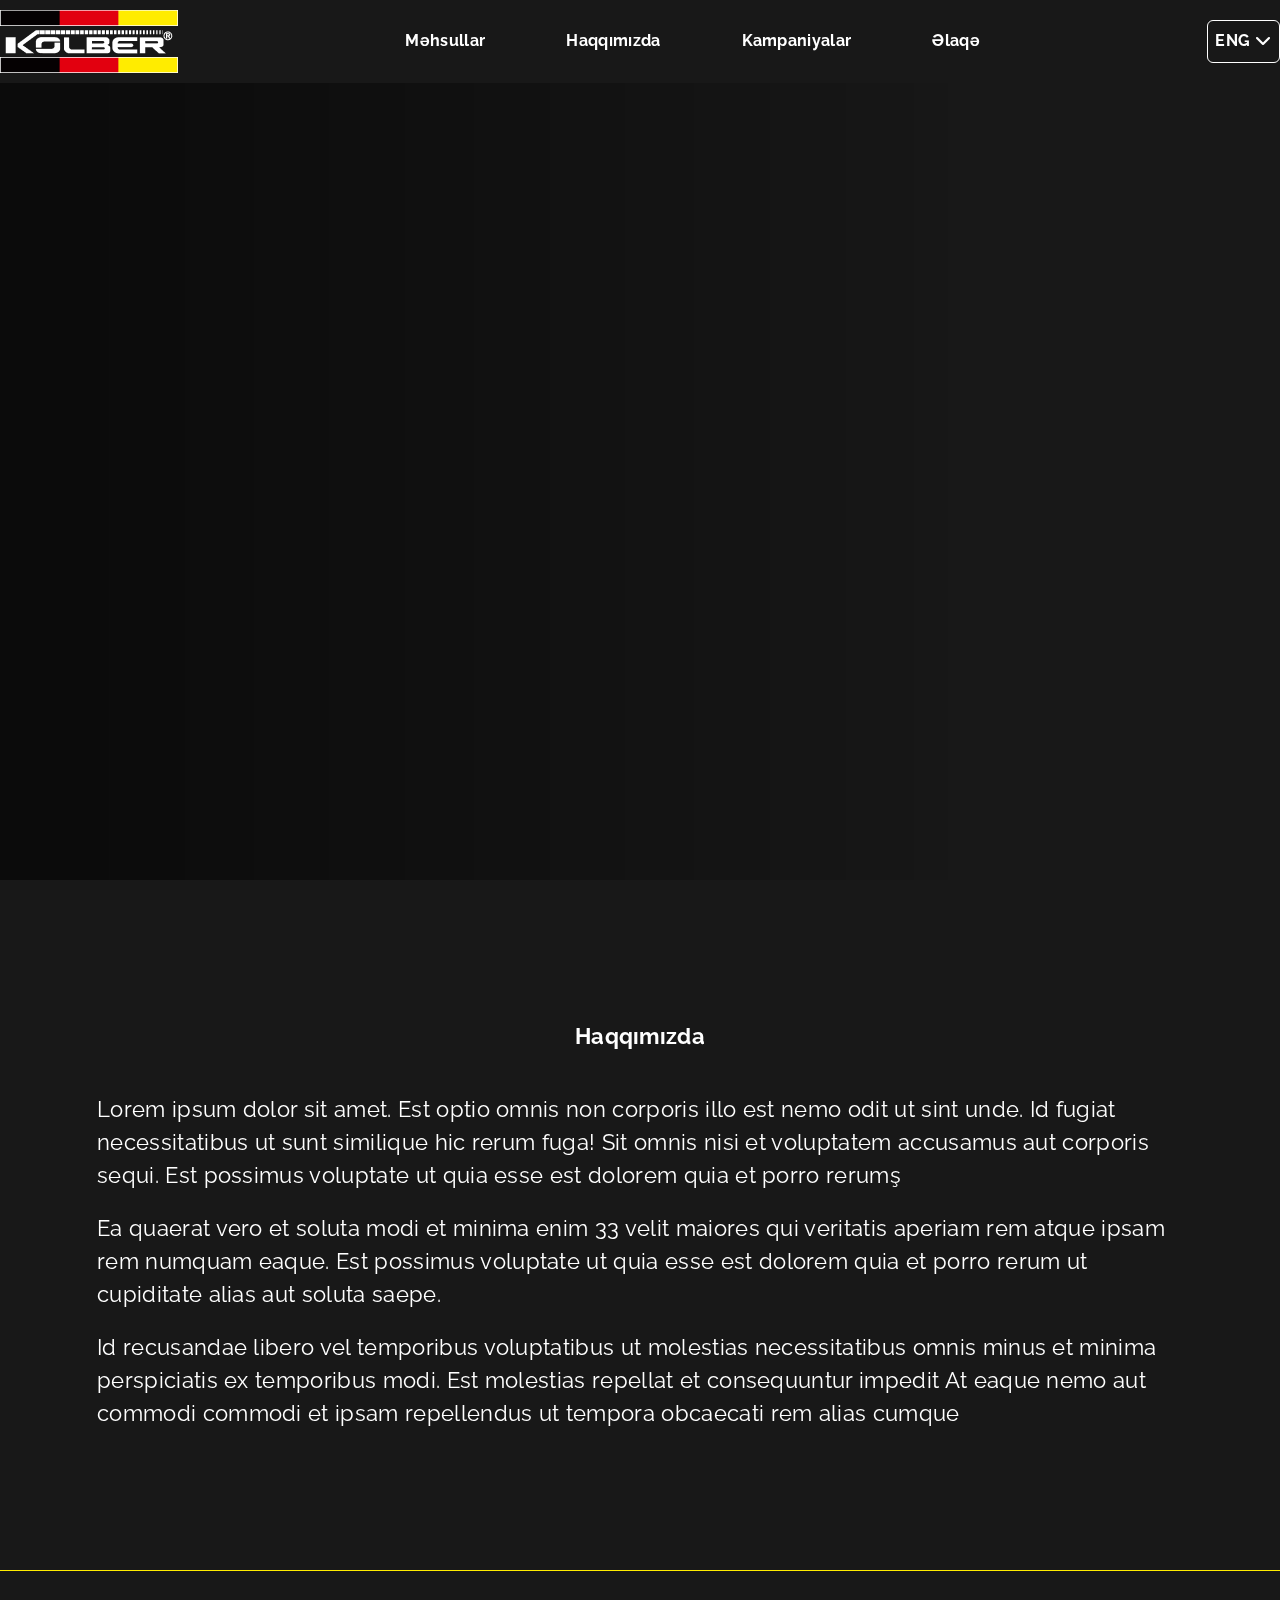
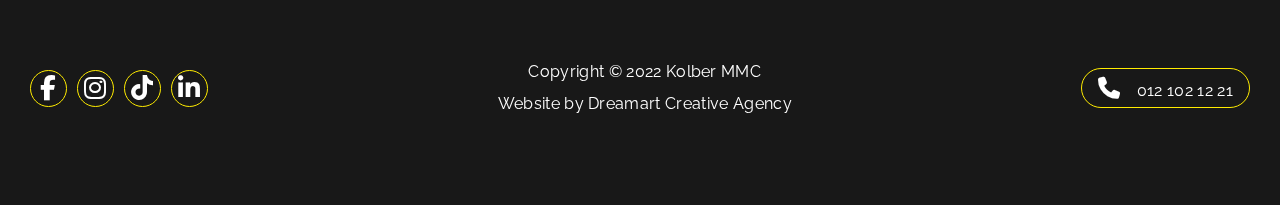
<file: kolber/about.html>
<!DOCTYPE html>
<html lang="az">
  <head>
    <meta charset="UTF-8" />
    <meta http-equiv="X-UA-Compatible" content="IE=edge" />
    <meta name="viewport" content="width=device-width, initial-scale=1.0" />
    <title>Haqqımızda</title>

    <link rel="stylesheet" href="./assets/css/style.css" />
    <link rel="stylesheet" href="./assets/css/general.css" />
    <link rel="stylesheet" href="./assets/css/about.css" />

    <link
      href="https://fonts.googleapis.com/css2?family=Raleway:wght@400;700&display=swap"
      rel="stylesheet"
    />

    <link
      rel="stylesheet"
      href="https://cdnjs.cloudflare.com/ajax/libs/font-awesome/6.3.0/css/all.min.css"
    />
  </head>
  <body>
    <nav>
      <div class="logo">
        <a href="./index.html"
          ><img src="./assets/images/kolber-logo.png" alt="logo"
        /></a>
      </div>
      <div class="navbar__menu">
        <a href="./products.html">Məhsullar</a>
        <a href="./about.html">Haqqımızda</a>
        <a href="./campaigns.html">Kampaniyalar</a>
        <a href="./contact.html">Əlaqə</a>
      </div>
      <div class="language">
        <a href="#">Eng <i class="fa-solid fa-chevron-down"></i></a>
      </div>
    </nav>
    <section class="about__image">
      <div class="about__image-linear"></div>
    </section>

    <section class="about">
      <h3>Haqqımızda</h3>
      <p>
        Lorem ipsum dolor sit amet. Est optio omnis non corporis illo est nemo
        odit ut sint unde. Id fugiat necessitatibus ut sunt similique hic rerum
        fuga! Sit omnis nisi et voluptatem accusamus aut corporis sequi. Est
        possimus voluptate ut quia esse est dolorem quia et porro rerumş
      </p>
      <p>
        Ea quaerat vero et soluta modi et minima enim 33 velit maiores qui
        veritatis aperiam rem atque ipsam rem numquam eaque. Est possimus
        voluptate ut quia esse est dolorem quia et porro rerum ut cupiditate
        alias aut soluta saepe.
      </p>
      <p>
        Id recusandae libero vel temporibus voluptatibus ut molestias
        necessitatibus omnis minus et minima perspiciatis ex temporibus modi.
        Est molestias repellat et consequuntur impedit At eaque nemo aut commodi
        commodi et ipsam repellendus ut tempora obcaecati rem alias cumque
      </p>
    </section>

    <footer>
      <div class="social__networks">
        <a class="social__networks-icon" href="#"
          ><i class="fa-brands fa-facebook-f"></i
        ></a>
        <a class="social__networks-icon" href="#"
          ><i class="fa-brands fa-instagram"></i
        ></a>
        <a class="social__networks-icon" href="#"
          ><i class="fa-brands fa-tiktok"></i
        ></a>
        <a class="social__networks-icon" href="#"
          ><i class="fa-brands fa-linkedin-in"></i
        ></a>
      </div>
      <div class="copyright">
        <span>Copyright &copy; 2022 Kolber MMC </span>
        <span> Website by Dreamart Creative Agency</span>
      </div>
      <div class="phone">
        <a href="#"
          ><i class="fa-solid fa-phone"></i><span>012 102 12 21</span></a
        >
      </div>
    </footer>
  </body>
</html>
</file>
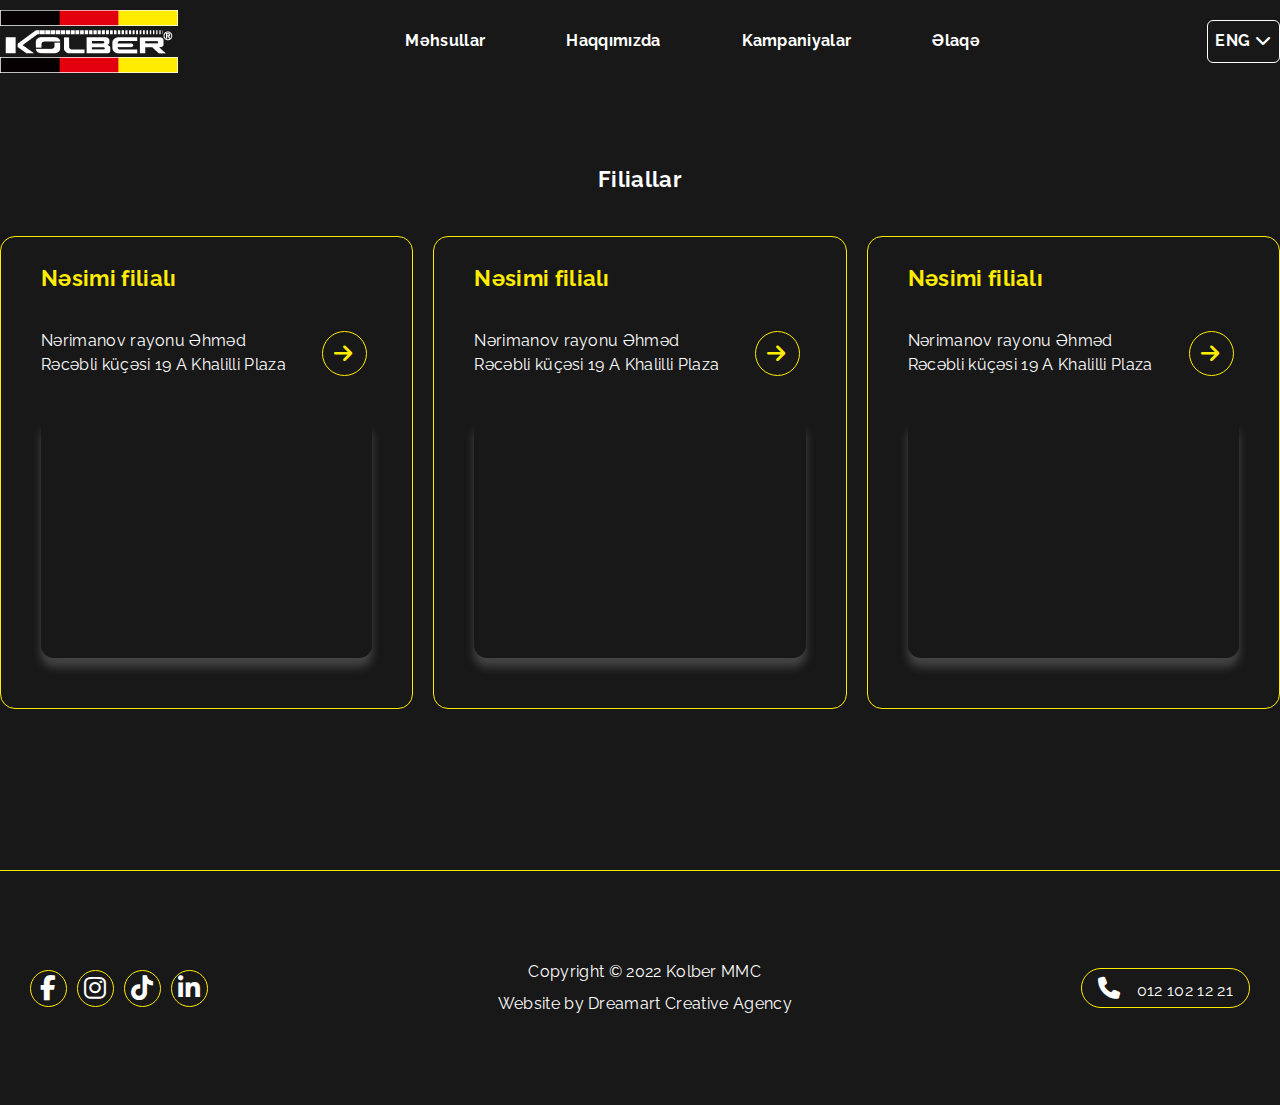
<file: kolber/branches.html>
<!DOCTYPE html>
<html lang="az">
  <head>
    <meta charset="UTF-8" />
    <meta http-equiv="X-UA-Compatible" content="IE=edge" />
    <meta name="viewport" content="width=device-width, initial-scale=1.0" />
    <title>Kolber Filiallar</title>

    <link rel="stylesheet" href="./assets/css/style.css" />
    <link rel="stylesheet" href="./assets/css/general.css" />
    <link rel="stylesheet" href="./assets/css/branches.css" />

    <link
      href="https://fonts.googleapis.com/css2?family=Raleway:wght@400;700&display=swap"
      rel="stylesheet"
    />

    <link
      rel="stylesheet"
      href="https://cdnjs.cloudflare.com/ajax/libs/font-awesome/6.3.0/css/all.min.css"
    />
  </head>
  <body>
    <nav>
      <div class="logo">
        <a href="./index.html"
          ><img src="./assets/images/kolber-logo.png" alt="logo"
        /></a>
      </div>
      <div class="navbar__menu">
        <a href="./products.html">Məhsullar</a>
        <a href="./about.html">Haqqımızda</a>
        <a href="./campaigns.html">Kampaniyalar</a>
        <a href="./contact.html">Əlaqə</a>
      </div>
      <div class="language">
        <a href="#">Eng <i class="fa-solid fa-chevron-down"></i></a>
      </div>
    </nav>

    <section class="branches">
      <h3>Filiallar</h3>
      <div class="branches__location">
        <div class="branches__card">
          <p><strong>Nəsimi filialı</strong></p>
          <div class="branches__card-adress">
            <span
              >Nərimanov rayonu Əhməd <br />
              Rəcəbli küçəsi 19 A Khalilli Plaza</span
            >
            <a href="#"><i class="fa-solid fa-arrow-right"></i></a>
          </div>
          <div class="branches__card-image"></div>
        </div>

        <div class="branches__card">
          <p><strong>Nəsimi filialı</strong></p>
          <div class="branches__card-adress">
            <span
              >Nərimanov rayonu Əhməd <br />
              Rəcəbli küçəsi 19 A Khalilli Plaza</span
            >
            <a href="#"><i class="fa-solid fa-arrow-right"></i></a>
          </div>
          <div class="branches__card-image"></div>
        </div>

        <div class="branches__card">
          <p><strong>Nəsimi filialı</strong></p>
          <div class="branches__card-adress">
            <span
              >Nərimanov rayonu Əhməd <br />
              Rəcəbli küçəsi 19 A Khalilli Plaza</span
            >
            <a href="#"><i class="fa-solid fa-arrow-right"></i></a>
          </div>
          <div class="branches__card-image"></div>
        </div>
      </div>
    </section>

    <footer>
      <div class="social__networks">
        <a class="social__networks-icon" href="#"
          ><i class="fa-brands fa-facebook-f"></i
        ></a>
        <a class="social__networks-icon" href="#"
          ><i class="fa-brands fa-instagram"></i
        ></a>
        <a class="social__networks-icon" href="#"
          ><i class="fa-brands fa-tiktok"></i
        ></a>
        <a class="social__networks-icon" href="#"
          ><i class="fa-brands fa-linkedin-in"></i
        ></a>
      </div>
      <div class="copyright">
        <span>Copyright &copy; 2022 Kolber MMC </span>
        <span> Website by Dreamart Creative Agency</span>
      </div>
      <div class="phone">
        <a href=""
          ><i class="fa-solid fa-phone"></i><span>012 102 12 21</span></a
        >
      </div>
    </footer>
  </body>
</html>
</file>
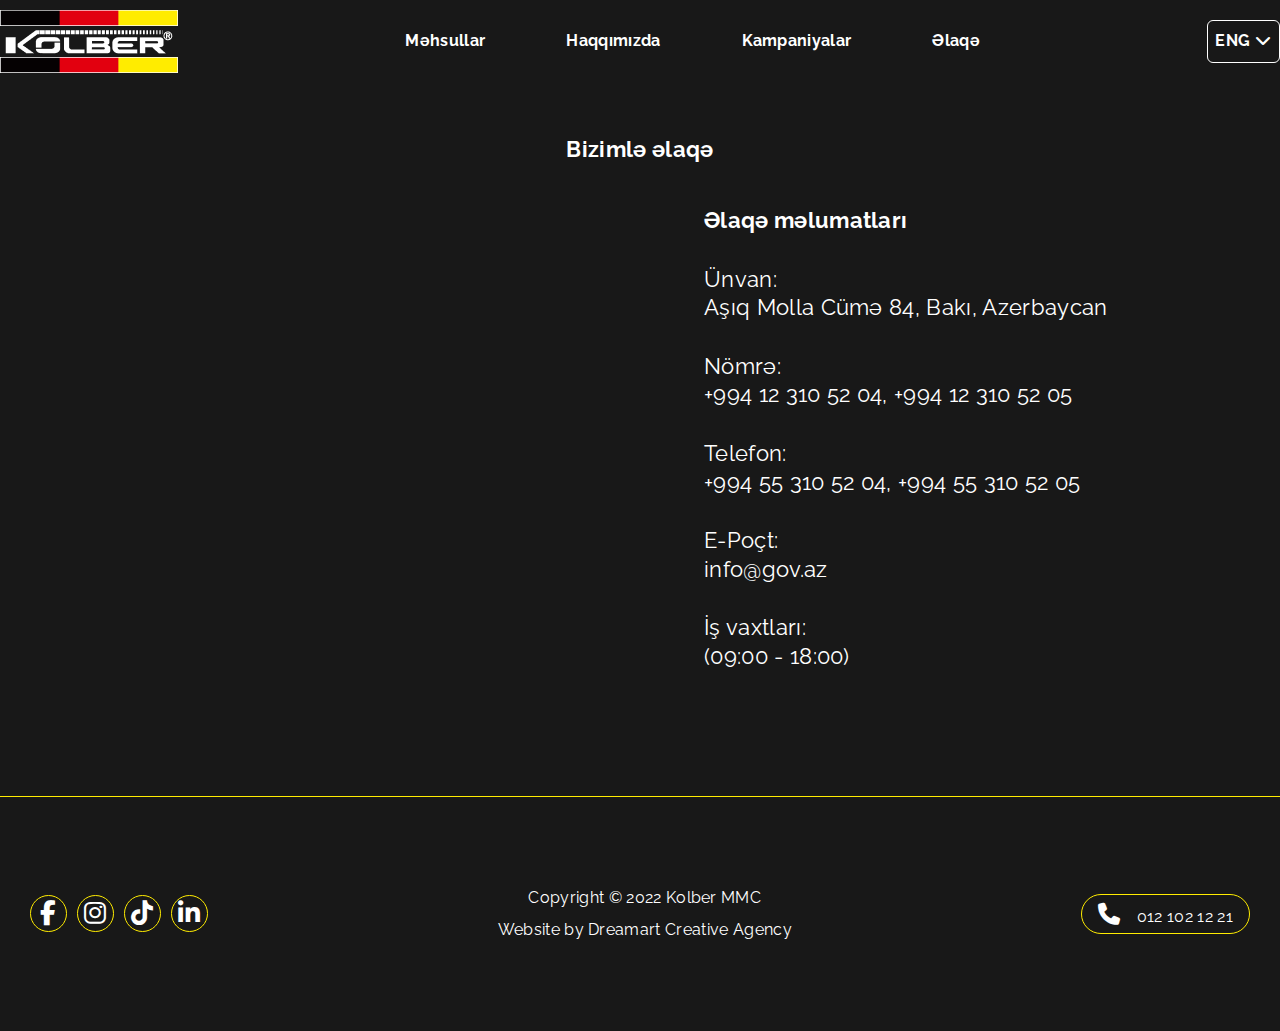
<file: kolber/contact.html>
<!DOCTYPE html>
<html lang="az">
  <head>
    <meta charset="UTF-8" />
    <meta http-equiv="X-UA-Compatible" content="IE=edge" />
    <meta name="viewport" content="width=device-width, initial-scale=1.0" />
    <title>Kolber Contact</title>

    <link rel="stylesheet" href="./assets/css/style.css" />
    <link rel="stylesheet" href="./assets/css/general.css" />
    <link rel="stylesheet" href="./assets/css/contact.css" />

    <link
      href="https://fonts.googleapis.com/css2?family=Raleway:wght@400;700&display=swap"
      rel="stylesheet"
    />

    <link
      rel="stylesheet"
      href="https://cdnjs.cloudflare.com/ajax/libs/font-awesome/6.3.0/css/all.min.css"
    />
  </head>
  <body>
    <nav>
      <div class="logo">
        <a href="./index.html"
          ><img src="./assets/images/kolber-logo.png" alt="logo"
        /></a>
      </div>
      <div class="navbar__menu">
        <a href="./products.html">Məhsullar</a>
        <a href="./about.html">Haqqımızda</a>
        <a href="./campaigns.html">Kampaniyalar</a>
        <a href="./contact.html">Əlaqə</a>
      </div>
      <div class="language">
        <a href="#">Eng <i class="fa-solid fa-chevron-down"></i></a>
      </div>
    </nav>

    <section class="contact">
      <h3>Bizimlə əlaqə</h3>
      <div class="container">
        <div class="contact__location"></div>
        <div class="contact__info">
          <ol>
            <strong>Əlaqə məlumatları</strong>
          </ol>
          <li>Ünvan: <span>Aşıq Molla Cümə 84, Bakı, Azerbaycan</span></li>
          <li>Nömrə: <span>+994 12 310 52 04, +994 12 310 52 05</span></li>
          <li>Telefon: <span>+994 55 310 52 04, +994 55 310 52 05</span></li>
          <li>E-Poçt: <span>info@gov.az</span></li>
          <li>İş vaxtları: <span>(09:00 - 18:00)</span></li>
        </div>
      </div>
    </section>

    <footer>
      <div class="social__networks">
        <a class="social__networks-icon" href="#"
          ><i class="fa-brands fa-facebook-f"></i
        ></a>
        <a class="social__networks-icon" href="#"
          ><i class="fa-brands fa-instagram"></i
        ></a>
        <a class="social__networks-icon" href="#"
          ><i class="fa-brands fa-tiktok"></i
        ></a>
        <a class="social__networks-icon" href="#"
          ><i class="fa-brands fa-linkedin-in"></i
        ></a>
      </div>
      <div class="copyright">
        <span>Copyright &copy; 2022 Kolber MMC </span>
        <span> Website by Dreamart Creative Agency</span>
      </div>
      <div class="phone">
        <a href=""
          ><i class="fa-solid fa-phone"></i><span>012 102 12 21</span></a
        >
      </div>
    </footer>
  </body>
</html>
</file>
<file: kolber/assets/css/style.css>
*,
*::after,
*::before {
  margin: 0;
  padding: 0;
  border: 0;
  outline: 0;
  box-sizing: inherit;
}

html {
  box-sizing: border-box;
  /* 10/16*100%=62.5% --> 1rem=10px */
  font-size: 62.5%;
}

:root {
  --color-main: #181818;
  --color-secondary: #ffec00;
  --color-white: #ffffff;

  --color-hover: #c7ba00;

  --container-width-lg: 130rem;

  --main-font: "Raleway", sans-serif, serif;
}

/* @font-face {
  font-family: var(--main-font);
  src: url("./fonts/static/Raleway-Black.ttf") format("truetype");
  src: url("./fonts/static/Raleway-Regular.ttf") format("truetype");
  src: url("./fonts/static/Raleway-Bold.ttf") format("truetype");
} */

body {
  font-size: 1.6rem;
  font-family: var(--main-font);
  font-weight: 400;

  line-height: 1;
  letter-spacing: 0.02em;

  background-color: var(--color-main);
  color: var(--color-white);
}

h1,
h2 {
  font-size: 6rem;
  font-weight: 700;
  line-height: 6.8rem;
}

h3 {
  font-weight: 700;
  font-size: 2.2rem;
  line-height: 1.5;
  text-align: center;
  margin-bottom: 4rem;
}

h4 {
  font-weight: 700;
  font-size: 1.6rem;
  line-height: 1.5;
}

.container {
  width: 100%;
  max-width: var(--container-width-lg);
  margin: 0 auto;

  display: flex;
  gap: 2.4rem;
  flex-wrap: wrap;

  margin-bottom: 6.7rem;
}

img {
  width: 100%;
  height: 100%;
  display: block;
  object-fit: contain;
}

a {
  text-decoration: none;
}

li {
  list-style: none;
}
</file>
<file: kolber/assets/css/general.css>
nav {
  font-weight: 700;
  font-size: 1.6rem;
  line-height: 1.9;

  width: 100%;
  max-width: var(--container-width-lg);
  margin: 0 auto;

  display: flex;
  justify-content: space-between;
  align-items: center;
  padding: 1rem 0;
}

nav a {
  color: var(--color-white);
}

nav a:hover,
nav a:active,
h4 a:hover,
h4 a:active {
  opacity: 0.8;
}

.logo {
  width: 17.8rem;
  height: 6.3rem;
}

.logo a:hover {
  opacity: 1;
}

.navbar__menu {
  display: flex;
  gap: 8.1rem;
}

.language a {
  display: inline-block;
  padding: 0.5rem 0.8rem 0.5rem 0.7rem;
  border: 0.1rem solid var(--color-white);
  border-radius: 0.6rem;
  text-transform: uppercase;
}

.language a:hover,
.language a:active {
  background-color: var(--color-white);
  color: var(--color-main);
  opacity: 1;
  text-decoration: none;
}

h1 a,
h2 a {
  font-size: 6rem;
  font-weight: 700;
  line-height: 6.8rem;
  color: var(--color-white);
}

.btn {
  background-color: var(--color-secondary);
  color: var(--color-main);
  display: inline-block;
  text-align: center;
  font-weight: 700;
  font-size: 2.2rem;
  line-height: 1.5;
  padding: 1rem 5rem;
  border-radius: 3rem;
}

.btn:hover,
.btn:active {
  background-color: var(--color-hover);
}

h4 a {
  color: var(--color-white);
  font-weight: 700;
  font-size: 1.6rem;
  line-height: 1.5;
}

.social__networks {
  display: flex;
  align-items: baseline;
  gap: 1rem;
}

.social__networks-icon {
  height: 3.7rem;
  width: 3.7rem;
  border-radius: 50%;
  overflow: hidden;
  border: 0.1rem solid var(--color-secondary);
  display: flex;
  justify-content: center;
  align-items: center;
}

.social__networks-icon i {
  font-size: 2.5rem;
  color: var(--color-white);
}

.copyright {
  text-align: center;
}

.copyright span {
  display: block;
  line-height: 2;
}

.phone {
  display: flex;
  align-items: center;
  gap: 1.6rem;

  border: 0.15rem solid var(--color-secondary);
  border-radius: 3rem;

  padding: 0.8rem 1.6rem;
}

.phone a {
  color: var(--color-white);
}

.phone i {
  margin-right: 1.6rem;
  font-size: 2.2rem;
}

footer {
  display: flex;
  justify-content: space-between;
  align-items: center;

  padding: 8.5rem 3rem;

  border-top: 0.15rem solid var(--color-secondary);
}
</file>
<file: kolber/assets/css/about.css>
.about__image {
  background-image: url(https://s3-alpha-sig.figma.com/img/447c/702a/c95df15d8c1dd90335acf8b4a511d4f3?Expires=1680480000&Signature=GB72HT3sggQ0v6egcvWX6kAe4rcWhSwIjmhOVXvZygaBa-PjbzgJCUis1LcrwDfR-vdm64I3XcP9nHmb5LruBoeNNDDGEahnw9OUoXbrYTKDsj~Hd34DKlse5q8OlK2pf8bqLu78E4lV9aZ1lDKnIZ7HoC6hHe2CWbqE3nrJs2XsvCwa1OH9mWvzyhUgjMS~qFdqjXeWcl847q2dQVctr6SCxVWkvhDfpNKoYg1ev3lQ3iv6~QYVaJ-jyT1lEI2X4hUCgJdOn6~4giZSWXfV5SMub9fM8UttJaxE0~L8eFTUiad2Lbr9lLhCY379DaB4wb6AAlaqJK5xyJJqcdkumQ__&Key-Pair-Id=APKAQ4GOSFWCVNEHN3O4);
  background-position: center;
  height: 79.7rem;
  background-size: cover;
}

.about__image-linear {
  width: 948px;
  height: 100%;

  background: linear-gradient(
    270deg,
    rgba(0, 0, 0, 0.58) 3.9%,
    rgba(217, 217, 217, 0) 111.33%
  );
  mix-blend-mode: multiply;
  transform: rotate(-180deg);
}

.about {
  max-width: 108.6rem;
  width: 100%;
  margin: 14rem auto;
  line-height: 1.5;
}

.about p {
  font-size: 2.2rem;

  margin-bottom: 2rem;
}
</file>
<file: kolber/assets/css/branches.css>
.branches {
  margin: 8rem 0 16.1rem;
}

.branches__location {
  display: grid;
  grid-template-columns: repeat(3, 1fr);

  max-width: var(--container-width-lg);
  width: 100%;
  margin: 0 auto;

  gap: 2rem;
}

.branches__card {
  display: flex;
  flex-direction: column;
  gap: 4rem;

  max-width: 41.7rem;
  width: 100%;
  height: 47.3rem;
  padding: 3rem 4rem 5rem;

  border: 0.15rem solid var(--color-secondary);
  border-radius: 1.5rem;
}

.branches__card p {
  font-size: 2.2rem;
  color: var(--color-secondary);
}

.branches__card-adress {
  display: flex;
  align-items: center;
  gap: 3.6rem;
}

.branches__card-adress span {
  line-height: 1.5;
}

.branches__card-adress a {
  display: inline-block;

  color: var(--color-secondary);
  width: 4.5rem;
  height: 4.5rem;
  overflow: hidden;
  border-radius: 50%;
  border: 0.15rem solid var(--color-secondary);

  padding: 1.3rem;
}

.branches__card-adress i {
  transform: scale(1.3);
}

.branches__card-image {
  background: url(https://s3-alpha-sig.figma.com/img/1e9f/6926/3e16253b422cd4143c749abb883a07e8?Expires=1680480000&Signature=nbMClHcwx2AXyfGQf5DE181xSMy3AXMH~BHIQheetQRUPE6vkIyG6fBuhXbWv1O3dlK-amZJTJhSZVtCgr67elj1GZIKwQEZDmN4wvnPnqDhl-QB4Nqjp-I3XwKdGek7OlOx-2sydxARBPa4JiU3L1kJ9~TIfv-QvhWVcQT-66BGxYjxRTV9B-VzrNRsaEaP0HxHx2o3u4ysX67gUbQyN0DHPK5dyZWuSrpUhE5dKey0D7l2M2-O8NP5m6T4fmjswbwBDseS4~CFmaYDWNH18yIc462TvzX~HL42zVeeUmyxmRwCsJX~LmBIOG2hjsl3BmLFk9MjROl2HlSAlv3L5w__&Key-Pair-Id=APKAQ4GOSFWCVNEHN3O4);
  background-position: center;
  background-size: contain;

  max-width: 33.7rem;
  width: 100%;
  height: 24.2rem;

  border-radius: 1.3rem;
  box-shadow: 0 0.9rem 1rem rgba(187, 187, 187, 0.28);
}
</file>
<file: kolber/assets/css/contact.css>
.contact {
  margin: 5rem 0 12.5rem;
}

.contact__location {
  max-width: 64rem;
  width: 100%;
  height: 46.1rem;

  background: url(https://s3-alpha-sig.figma.com/img/1e9f/6926/3e16253b422cd4143c749abb883a07e8?Expires=1680480000&Signature=nbMClHcwx2AXyfGQf5DE181xSMy3AXMH~BHIQheetQRUPE6vkIyG6fBuhXbWv1O3dlK-amZJTJhSZVtCgr67elj1GZIKwQEZDmN4wvnPnqDhl-QB4Nqjp-I3XwKdGek7OlOx-2sydxARBPa4JiU3L1kJ9~TIfv-QvhWVcQT-66BGxYjxRTV9B-VzrNRsaEaP0HxHx2o3u4ysX67gUbQyN0DHPK5dyZWuSrpUhE5dKey0D7l2M2-O8NP5m6T4fmjswbwBDseS4~CFmaYDWNH18yIc462TvzX~HL42zVeeUmyxmRwCsJX~LmBIOG2hjsl3BmLFk9MjROl2HlSAlv3L5w__&Key-Pair-Id=APKAQ4GOSFWCVNEHN3O4);
  border-radius: 13px;
  background-position: center;
  background-size: contain;
}

.contact__info {
  display: flex;
  flex-direction: column;
  gap: 3rem;
  font-size: 2.2rem;
  line-height: 1.3;
}

.contact__info span {
  display: block;
}

.container {
  gap: 6.4rem;
}
</file>
